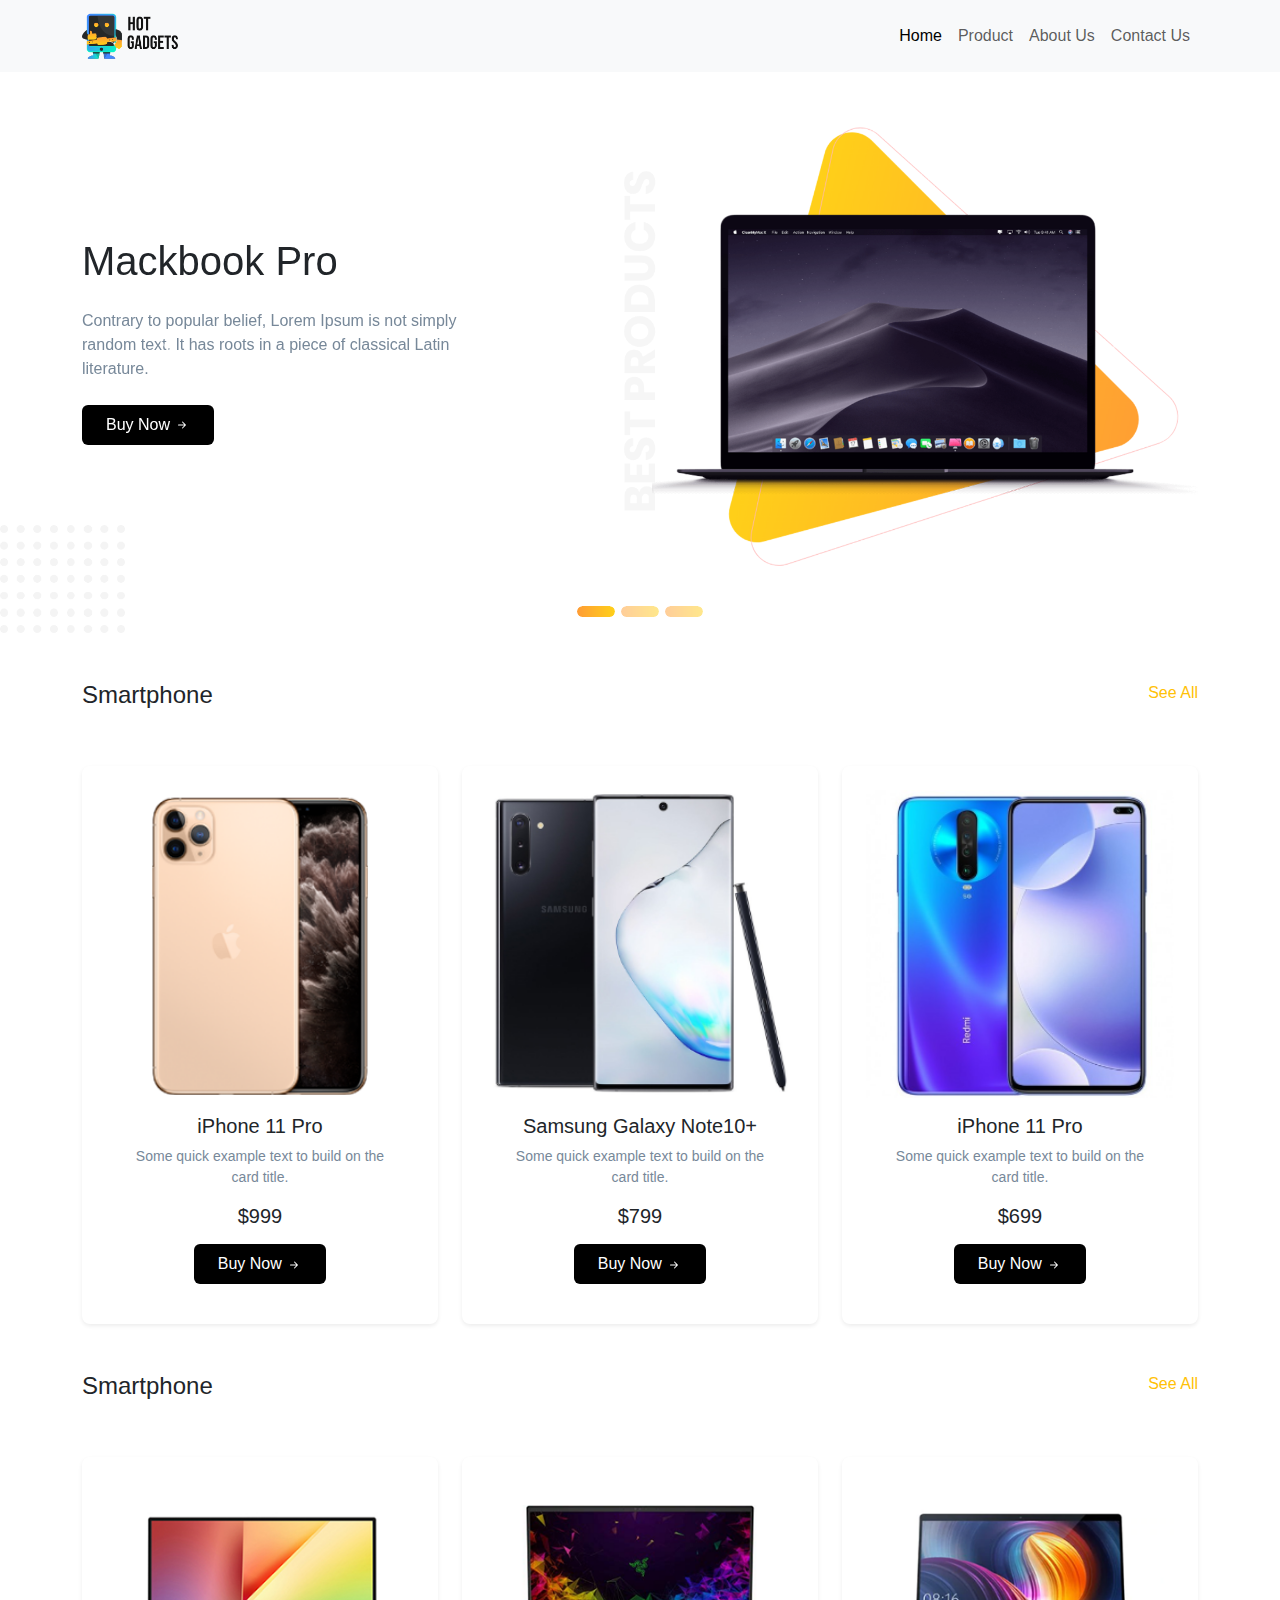
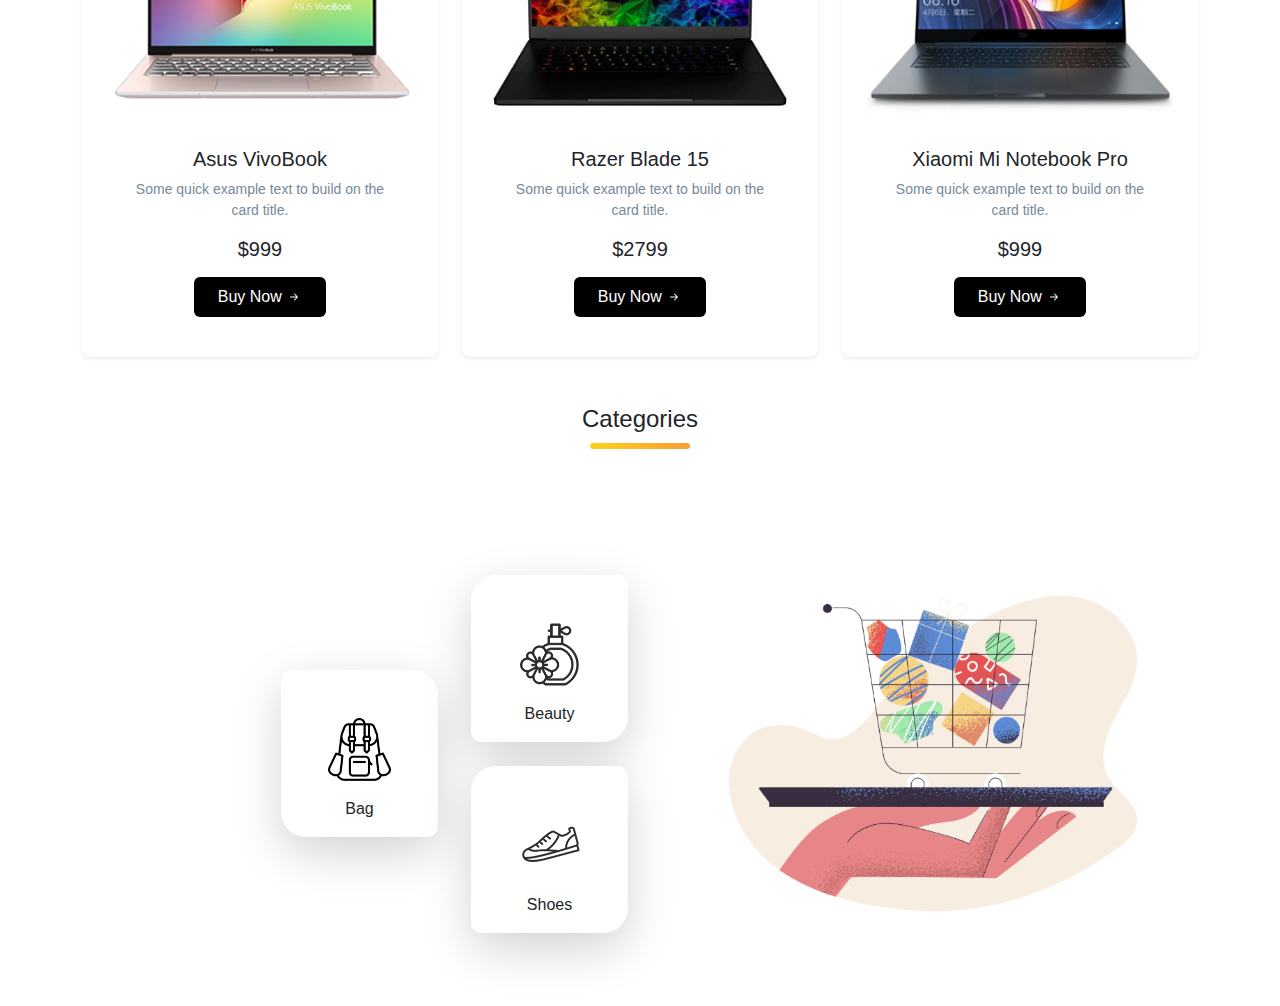
<file: index.html>
<!DOCTYPE html>
<html lang="en">
<head>
    <meta charset="UTF-8">
    <meta name="viewport" content="width=device-width, initial-scale=1.0">
    <title>Hot Gadgets</title>
    <link href="https://cdn.jsdelivr.net/npm/bootstrap@5.3.3/dist/css/bootstrap.min.css" rel="stylesheet" integrity="sha384-QWTKZyjpPEjISv5WaRU9OFeRpok6YctnYmDr5pNlyT2bRjXh0JMhjY6hW+ALEwIH" crossorigin="anonymous"> 
    <link rel="stylesheet" href="css/style.css">
</head>
<body>
    <!-- navbar -->
    <div class="container">
        <nav class="navbar navbar-expand-lg bg-body-tertiary fixed-top">
            <div class="container">
                <a class="navbar-brand" href="#">
                    <img src="images/logo.png" alt="">
                </a>
                <button class="navbar-toggler" type="button" data-bs-toggle="collapse" data-bs-target="#navbarNav" aria-controls="navbarNav" aria-expanded="false" aria-label="Toggle navigation">
                    <span class="navbar-toggler-icon"></span>
                </button>
                <div class="collapse navbar-collapse" id="navbarNav">
                    <ul class="navbar-nav ms-auto">
                        <li class="nav-item">
                            <a class="nav-link active" aria-current="page" href="#home">Home</a>
                        </li>
                        <li class="nav-item">
                            <a class="nav-link" href="#product">Product</a>
                        </li>
                        <li class="nav-item">
                            <a class="nav-link" href="#about-us">About Us</a>
                        </li>
                        <li class="nav-item">
                            <a class="nav-link" href="#contact-us">Contact Us</a>
                        </li>
                    </ul>
                </div>
            </div>
        </nav>
    </div>

    <!-- banner-products -->
    <div class="carousel-bg-2">
        <div class="container mt-5 carousel-bg-1">
            <div id="carouselExampleIndicators" class="carousel slide">
                <div class="carousel-indicators">
                  <button type="button" data-bs-target="#carouselExampleIndicators" data-bs-slide-to="0" class="active bg-carousel p-1 rounded-2 border-0" aria-current="true" aria-label="Slide 1"></button>
                  <button type="button" data-bs-target="#carouselExampleIndicators" data-bs-slide-to="1" class="bg-carousel  p-1 rounded-2 border-0" aria-label="Slide 2"></button>
                  <button type="button" data-bs-target="#carouselExampleIndicators" data-bs-slide-to="2" class="bg-carousel  p-1 rounded-2 border-0" aria-label="Slide 3"></button>
                </div>
                <div class="carousel-inner">
                    <div class="carousel-item active">
                        <div class="row align-items-center py-5">
                            <div class="col-md-6">
                                <h1>Mackbook Pro</h1>
                                <p class="my-4">Contrary to popular belief, Lorem Ipsum is not simply <br> random text. It has roots in a piece of classical Latin <br> literature.</p>
                                <button class="border-0 bg-black text-white py-2 px-4 rounded-2">Buy Now
                                    <svg xmlns="http://www.w3.org/2000/svg" width="16" height="16" fill="currentColor" class="bi bi-arrow-right-short" viewBox="0 0 16 16">
                                        <path fill-rule="evenodd" d="M4 8a.5.5 0 0 1 .5-.5h5.793L8.146 5.354a.5.5 0 1 1 .708-.708l3 3a.5.5 0 0 1 0 .708l-3 3a.5.5 0 0 1-.708-.708L10.293 8.5H4.5A.5.5 0 0 1 4 8"/>
                                    </svg>
                                </button>
                            </div>
                            <div class="col-md-6">
                                <img src="images/banner-products/product-1.png" class="d-block w-100" alt="...">
                            </div>
                        </div>
                    </div>
                    <div class="carousel-item">
                        <div class="row align-items-center py-5">
                            <div class="col-md-6">
                                <h1>Amazon Echo</h1>
                                <p class="my-4">Contrary to popular belief, Lorem Ipsum is not simply <br> random text. It has roots in a piece of classical Latin <br> literature.</p>
                                <button class="border-0 bg-black text-white py-2 px-4 rounded-2">Buy Now
                                    <svg xmlns="http://www.w3.org/2000/svg" width="16" height="16" fill="currentColor" class="bi bi-arrow-right-short" viewBox="0 0 16 16">
                                        <path fill-rule="evenodd" d="M4 8a.5.5 0 0 1 .5-.5h5.793L8.146 5.354a.5.5 0 1 1 .708-.708l3 3a.5.5 0 0 1 0 .708l-3 3a.5.5 0 0 1-.708-.708L10.293 8.5H4.5A.5.5 0 0 1 4 8"/>
                                    </svg>
                                </button>
                            </div>
                            <div class="col-md-6">
                                <img src="images/banner-products/slider-1.png" class="d-block w-100" alt="...">
                            </div>
                        </div>
                    </div>
                    <div class="carousel-item">
                        <div class="row align-items-center py-5">
                            <div class="col-md-6">
                                <h1>Boom boom boom Box</h1>
                                <p class="my-4">Contrary to popular belief, Lorem Ipsum is not simply <br> random text. It has roots in a piece of classical Latin <br> literature.</p>
                                <button class="border-0 bg-black text-white py-2 px-4 rounded-2">Buy Now
                                    <svg xmlns="http://www.w3.org/2000/svg" width="16" height="16" fill="currentColor" class="bi bi-arrow-right-short" viewBox="0 0 16 16">
                                        <path fill-rule="evenodd" d="M4 8a.5.5 0 0 1 .5-.5h5.793L8.146 5.354a.5.5 0 1 1 .708-.708l3 3a.5.5 0 0 1 0 .708l-3 3a.5.5 0 0 1-.708-.708L10.293 8.5H4.5A.5.5 0 0 1 4 8"/>
                                    </svg>
                                </button>
                            </div>
                            <div class="col-md-6">
                                <img src="images/banner-products/slider-3.png" class="d-block w-100" alt="...">
                            </div>
                        </div>
                    </div>
                </div>
                <button class="carousel-control-prev" type="button" data-bs-target="#carouselExampleIndicators" data-bs-slide="prev">
                  <span class="carousel-control-prev-icon" aria-hidden="true"></span>
                  <span class="visually-hidden">Previous</span>
                </button>
                <button class="carousel-control-next" type="button" data-bs-target="#carouselExampleIndicators" data-bs-slide="next">
                  <span class="carousel-control-next-icon" aria-hidden="true"></span>
                  <span class="visually-hidden">Next</span>
                </button>
            </div>
        </div>
    </div>


    <!-- Smartphone -->
    <div class="container" id="smartphone">
        <div class="d-flex justify-content-between my-5">
            <div>
                <h4>Smartphone</h4></div>
            <div>
                <a class="text-decoration-none text-warning" href="#">See All</a>
            </div>
        </div>

        <div class="row row-cols-1 row-cols-md-3 g-4">
            <div class="col">
                <div class="card h-100 p-4 rounded-3 border-0 shadow-sm">
                    <img src="images/phone/phone-2.png" class="card-img-top" alt="...">
                    <div class="card-body text-center">
                        <h5 class="card-title">iPhone 11 Pro</h5>
                        <p class="card-text">Some quick example text to build on the card title.</p>
                        <h5>$999</h5>
                        <button class="border-0 bg-black text-white py-2 px-4 rounded-2 mt-2">Buy Now
                            <svg xmlns="http://www.w3.org/2000/svg" width="16" height="16" fill="currentColor" class="bi bi-arrow-right-short" viewBox="0 0 16 16">
                                <path fill-rule="evenodd" d="M4 8a.5.5 0 0 1 .5-.5h5.793L8.146 5.354a.5.5 0 1 1 .708-.708l3 3a.5.5 0 0 1 0 .708l-3 3a.5.5 0 0 1-.708-.708L10.293 8.5H4.5A.5.5 0 0 1 4 8"/>
                            </svg>
                        </button>
                    </div>
                </div>
            </div>
            <div class="col">
                <div class="card h-100 p-4 rounded-3 border-0 shadow-sm">
                    <img src="images/phone/phone-3.png" class="card-img-top" alt="...">
                    <div class="card-body text-center">
                        <h5 class="card-title">Samsung Galaxy Note10+</h5>
                        <p class="card-text">Some quick example text to build on the card title.</p>
                        <h5>$799</h5>
                        <button class="border-0 bg-black text-white py-2 px-4 rounded-2 mt-2">Buy Now
                            <svg xmlns="http://www.w3.org/2000/svg" width="16" height="16" fill="currentColor" class="bi bi-arrow-right-short" viewBox="0 0 16 16">
                                <path fill-rule="evenodd" d="M4 8a.5.5 0 0 1 .5-.5h5.793L8.146 5.354a.5.5 0 1 1 .708-.708l3 3a.5.5 0 0 1 0 .708l-3 3a.5.5 0 0 1-.708-.708L10.293 8.5H4.5A.5.5 0 0 1 4 8"/>
                            </svg>
                        </button>
                    </div>
                </div>
            </div>
            <div class="col">
                <div class="card h-100 p-4 rounded-3 border-0 shadow-sm">
                    <img src="images/phone/phone-1.png" class="card-img-top" alt="...">
                    <div class="card-body text-center">
                        <h5 class="card-title">iPhone 11 Pro</h5>
                        <p class="card-text">Some quick example text to build on the card title.</p>
                        <h5>$699</h5>
                        <button class="border-0 bg-black text-white py-2 px-4 rounded-2 mt-2">Buy Now
                            <svg xmlns="http://www.w3.org/2000/svg" width="16" height="16" fill="currentColor" class="bi bi-arrow-right-short" viewBox="0 0 16 16">
                                <path fill-rule="evenodd" d="M4 8a.5.5 0 0 1 .5-.5h5.793L8.146 5.354a.5.5 0 1 1 .708-.708l3 3a.5.5 0 0 1 0 .708l-3 3a.5.5 0 0 1-.708-.708L10.293 8.5H4.5A.5.5 0 0 1 4 8"/>
                            </svg>
                        </button>
                    </div>
                </div>
            </div>
        </div>
    </div>


    <!-- Laptop -->
    <div class="container my-5">
        <div class="d-flex justify-content-between my-5">
            <div>
                <h4>Smartphone</h4></div>
            <div>
                <a class="text-decoration-none text-warning" href="#">See All</a>
            </div>
        </div>

        <div class="row row-cols-1 row-cols-md-3 g-4">
            <div class="col">
                <div class="card h-100 p-4 rounded-3 border-0 shadow-sm">
                    <img src="images/laptop/product-1.png" class="card-img-top" alt="...">
                    <div class="card-body text-center">
                        <h5 class="card-title">Asus VivoBook</h5>
                        <p class="card-text">Some quick example text to build on the card title.</p>
                        <h5>$999</h5>
                        <button class="border-0 bg-black text-white py-2 px-4 rounded-2 mt-2">Buy Now
                            <svg xmlns="http://www.w3.org/2000/svg" width="16" height="16" fill="currentColor" class="bi bi-arrow-right-short" viewBox="0 0 16 16">
                                <path fill-rule="evenodd" d="M4 8a.5.5 0 0 1 .5-.5h5.793L8.146 5.354a.5.5 0 1 1 .708-.708l3 3a.5.5 0 0 1 0 .708l-3 3a.5.5 0 0 1-.708-.708L10.293 8.5H4.5A.5.5 0 0 1 4 8"/>
                            </svg>
                        </button>
                    </div>
                </div>
            </div>
            <div class="col">
                <div class="card h-100 p-4 rounded-3 border-0 shadow-sm">
                    <img src="images/laptop/product-2.png" class="card-img-top" alt="...">
                    <div class="card-body text-center">
                        <h5 class="card-title">Razer Blade 15</h5>
                        <p class="card-text">Some quick example text to build on the card title.</p>
                        <h5>$2799</h5>
                        <button class="border-0 bg-black text-white py-2 px-4 rounded-2 mt-2">Buy Now
                            <svg xmlns="http://www.w3.org/2000/svg" width="16" height="16" fill="currentColor" class="bi bi-arrow-right-short" viewBox="0 0 16 16">
                                <path fill-rule="evenodd" d="M4 8a.5.5 0 0 1 .5-.5h5.793L8.146 5.354a.5.5 0 1 1 .708-.708l3 3a.5.5 0 0 1 0 .708l-3 3a.5.5 0 0 1-.708-.708L10.293 8.5H4.5A.5.5 0 0 1 4 8"/>
                            </svg>
                        </button>
                    </div>
                </div>
            </div>
            <div class="col">
                <div class="card h-100 p-4 rounded-3 border-0 shadow-sm">
                    <img src="images/laptop/product-3.png" class="card-img-top" alt="...">
                    <div class="card-body text-center">
                        <h5 class="card-title">Xiaomi Mi Notebook Pro</h5>
                        <p class="card-text">Some quick example text to build on the card title.</p>
                        <h5>$999</h5>
                        <button class="border-0 bg-black text-white py-2 px-4 rounded-2 mt-2">Buy Now
                            <svg xmlns="http://www.w3.org/2000/svg" width="16" height="16" fill="currentColor" class="bi bi-arrow-right-short" viewBox="0 0 16 16">
                                <path fill-rule="evenodd" d="M4 8a.5.5 0 0 1 .5-.5h5.793L8.146 5.354a.5.5 0 1 1 .708-.708l3 3a.5.5 0 0 1 0 .708l-3 3a.5.5 0 0 1-.708-.708L10.293 8.5H4.5A.5.5 0 0 1 4 8"/>
                            </svg>
                        </button>
                    </div>
                </div>
            </div>
        </div>
    </div>


    <!-- Categories -->
    <div class="container categories mb-5">
        <h4 class="text-center">Categories</h4>

        <div class="row">
            <div class="col-md-4 d-flex justify-content-end align-items-center">
                <div class="card pt-5 px-3 shadow-lg border1">
                    <img class="cat-img m-auto" src="images/Categories/bag.png" alt="">
                    <p class="text-center mt-3">Bag</p>
                </div>
            </div>

            <div class="col-md-2 d-flex flex-column gap-4 justify-content-center align-items-end">
                <div class="card pt-5 px-3 shadow-lg border2">
                    <img class="cat-img m-auto" src="images/Categories/perfume.png" alt="">
                    <p class="text-center mt-3">Beauty </p>
                </div>
                <div class="card pt-5 px-3 shadow-lg border2">
                    <img class="cat-img m-auto" src="images/Categories/shoe.png" alt="">
                    <p class="text-center mt-3">Shoes</p>
                </div>
            </div>

            <div class="col-md-6">
                <img class="img-fluid" src="images/Categories/pale-order.png" alt="">
            </div>
        </div>
    </div>
    

    <script src="https://cdn.jsdelivr.net/npm/bootstrap@5.3.3/dist/js/bootstrap.bundle.min.js" integrity="sha384-YvpcrYf0tY3lHB60NNkmXc5s9fDVZLESaAA55NDzOxhy9GkcIdslK1eN7N6jIeHz" crossorigin="anonymous"></script>
</body>
</html>
</file>
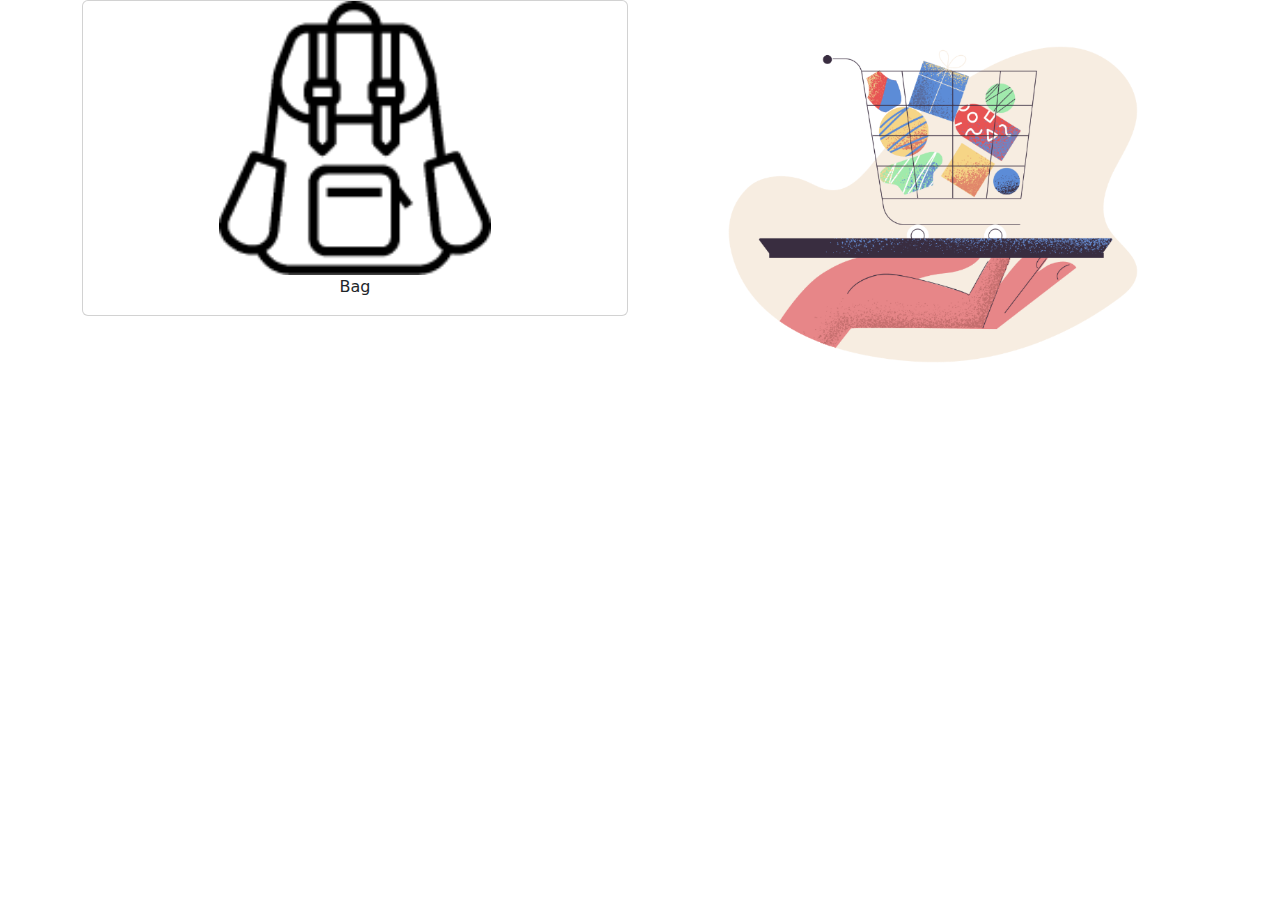
<file: practice.html>
<!DOCTYPE html>
<html lang="en">
<head>
    <meta charset="UTF-8">
    <meta name="viewport" content="width=device-width, initial-scale=1.0">
    <title>Document</title>
    <link href="https://cdn.jsdelivr.net/npm/bootstrap@5.3.3/dist/css/bootstrap.min.css" rel="stylesheet" integrity="sha384-QWTKZyjpPEjISv5WaRU9OFeRpok6YctnYmDr5pNlyT2bRjXh0JMhjY6hW+ALEwIH" crossorigin="anonymous"> 

    <style>
        .cat-img {
            width: 50%;
        }
    </style>

</head>
<body>
    <div class="container">
        <div class="row">
            <div class="col-md-6">
                <div class="card d-flex justify-content-center align-item-center">
                    <img class="cat-img m-auto" src="images/Categories/bag.png" alt="">
                    <p class="text-center ">Bag</p>
                </div>

            </div>
            <div class="col-md-6">
                <img class="img-fluid" src="images/Categories/pale-order.png" alt="">
            </div>
        </div>
    </div>




    <script src="https://cdn.jsdelivr.net/npm/bootstrap@5.3.3/dist/js/bootstrap.bundle.min.js" integrity="sha384-YvpcrYf0tY3lHB60NNkmXc5s9fDVZLESaAA55NDzOxhy9GkcIdslK1eN7N6jIeHz" crossorigin="anonymous"></script>

</body>
</html>
</file>
<file: css/style.css>
body {
    @import url('https://fonts.googleapis.com/css2?family=Poppins:wght@200;300;400;500;600&display=swap');
    font-family: "Poppins", sans-serif;
}

.navbar-brand img {
    width: 100px;
}

.carousel-inner p {
    font-weight: 300;
    color: lightslategray;
}

.carousel-bg-1 {
    background-image: url(../images/bg-1.png);
    background-repeat: no-repeat;
    background-position: center center;
    background-size: 60px;
}

.carousel-bg-2 {
    background-image: url(../images/bg-2.png);
    background-repeat: no-repeat;
    background-position: bottom left;
    background-size: 125px;
}

.bg-carousel {
    background-image: linear-gradient(to right,#FF9C35 , #FFD019);
}

.card-text {
    font-size: 14px;
    font-weight: 300;
    color: lightslategray;
}

.title-pad {
    margin-left: 0px;
    margin-right: 0px;
    margin-bottom: 20px;
}

.categories h4::after {
    display: block;
    content: "";
    height: 6px;
    width: 100px;
    background-image: linear-gradient(to right, #FFD019,#FF9C35);
    margin: 0 auto;
    margin-top: 10px;
    border-radius: 20px;
    margin-bottom: 100px;
}

.cat-img {
    width: 50%;
}

.border1 {
    border: none;
    border-radius: 10px 25px;
}

.border2 {
    border: none;
    border-radius: 25px  10px;
}
</file>
